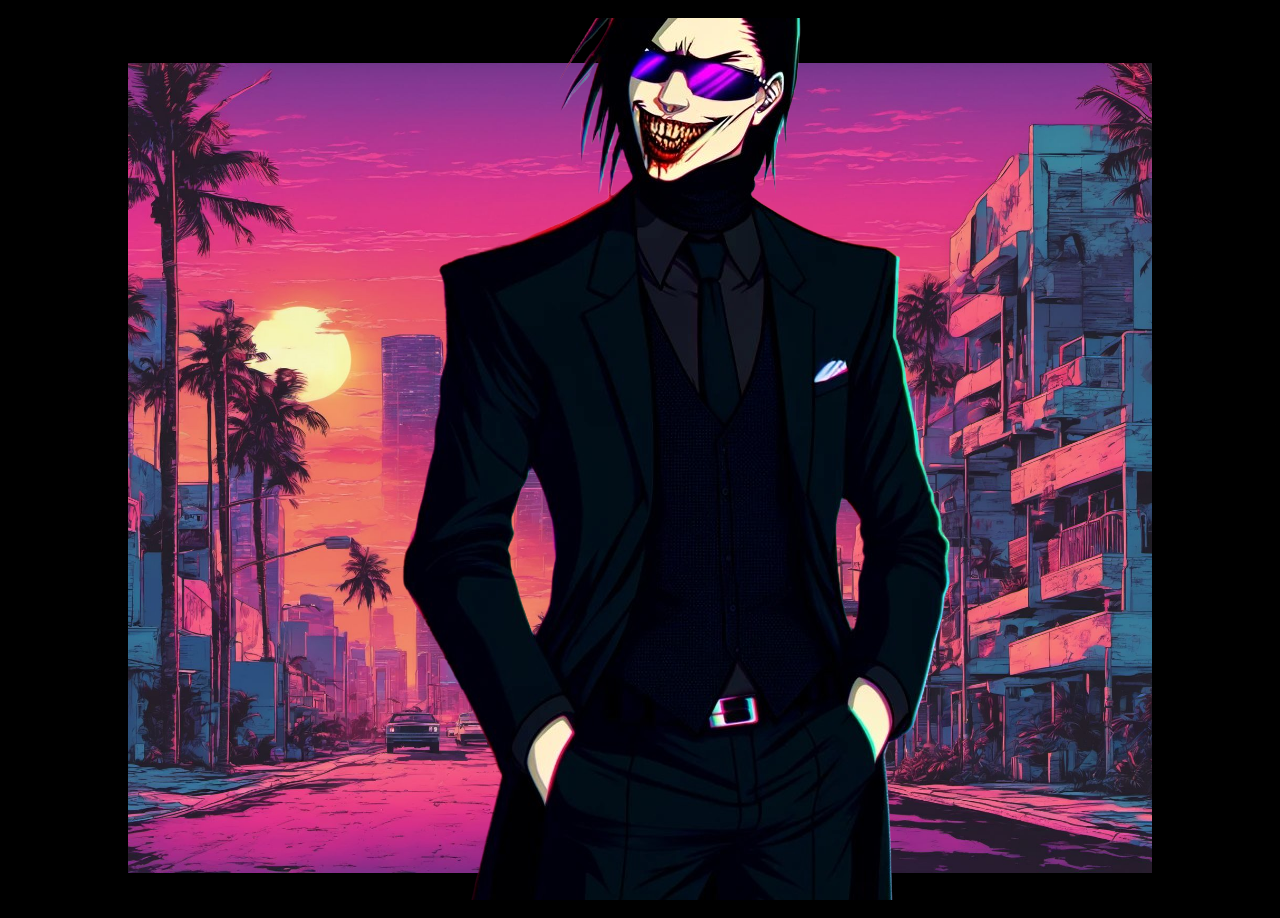
<file: index.html>
<!DOCTYPE html>
<html lang="en">
<head>
<meta charset="UTF-8">
<meta name="viewport" frame="width=device-width, initial-scale=1.0">
<title>Matrixed Grand Theft Art</title>
<link rel="stylesheet" href="assets/style.css">
</head>
<body>

  <svg width="0" height="0">
    <defs>
        <clipPath id="clip-path" clipPathUnits="objectBoundingBox">
            <polygon points="0.1,0.05 0.9,0.05 0.9,0.95 0.1,0.95"/>
        </clipPath>
    </defs>
</svg>

<div class="slider">
  <!-- Slide 1 -->
  <div class="slide active">
    <div class="frame">
    <div class="background background1"></div>
  </div>
    <div class="foreground foreground1"></div>
  </div>
  <!-- Slide 2 -->
  <div class="slide">
    <div class="frame">
    <div class="background background2"></div>
  </div>
    <div class="foreground foreground2"></div>
  </div>
  <!-- Slide 3 -->
  <div class="slide">
    <div class="frame">
    <div class="background background3"></div>
  </div>
    <div class="foreground foreground3"></div>
  </div>
  <!-- Slide 4 -->
  <div class="slide">
    <div class="frame">
    <div class="background background4"></div>
  </div>
    <div class="foreground foreground4"></div>
  </div>
  <!-- Slide 5 -->
  <div class="slide">
    <div class="frame">
    <div class="background background5"></div>
  </div>
    <div class="foreground foreground5"></div>
  </div>
  <!-- Slide 6 -->
  <div class="slide">
    <div class="frame">
    <div class="background background6"></div>
  </div>
    <div class="foreground foreground6"></div>
  </div>
  <!-- Slide 7 -->
  <div class="slide">
    <div class="frame">
    <div class="background background7"></div>
  </div>
    <div class="foreground foreground7"></div>
  </div>
</div>

<script src="assets/script.js"></script>
</body>
</html>
</file>
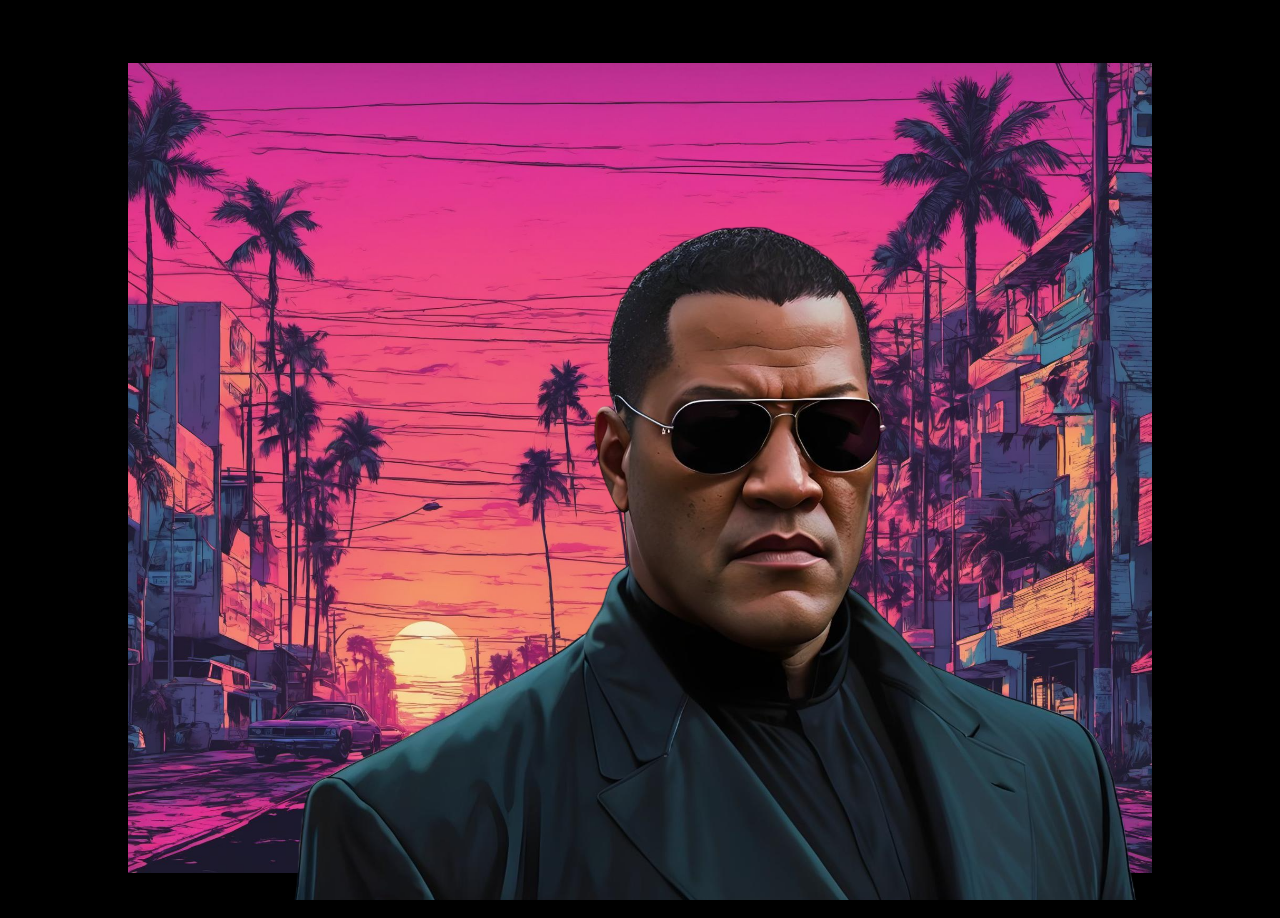
<file: morpheus.html>
<!DOCTYPE html>
<html lang="en">
<head>
<meta charset="UTF-8">
<meta name="viewport" frame="width=device-width, initial-scale=1.0">
<title>morpheus</title>
<link rel="stylesheet" href="assets/style.css">
</head>
<body>

  <svg width="0" height="0">
    <defs>
        <clipPath id="clip-path" clipPathUnits="objectBoundingBox">
            <polygon points="0.1,0.05 0.9,0.05 0.9,0.95 0.1,0.95"/>
        </clipPath>
    </defs>
</svg>

<div class="slider">
  <!-- Slide 1 -->
  <div class="slide active">
    <div class="frame">
    <div class="background background3"></div>
  </div>
    <div class="foreground foreground3"></div>
  </div>
</div>

<script src="assets/script.js"></script>
</body>
</html>
</file>
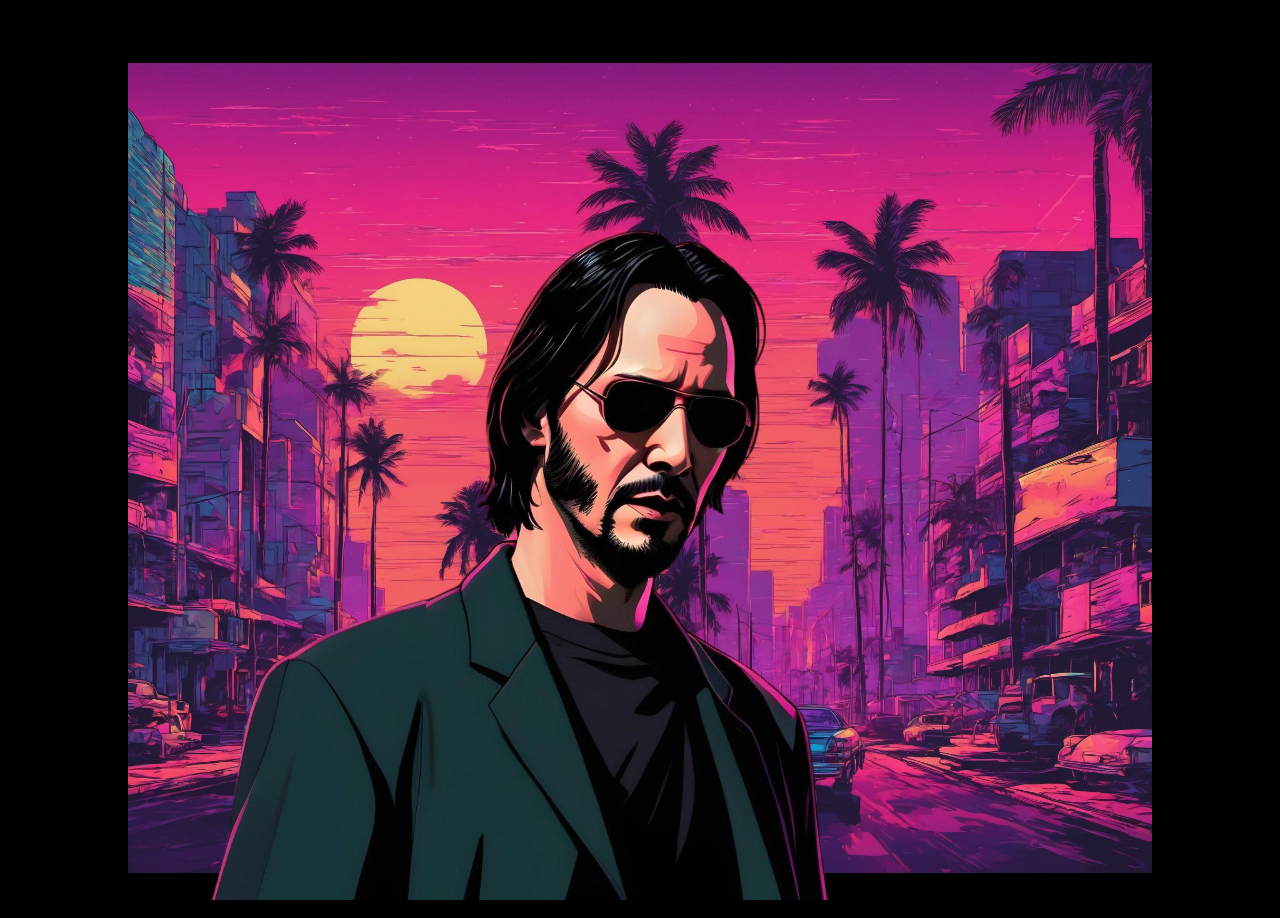
<file: neo.html>
<!DOCTYPE html>
<html lang="en">
<head>
<meta charset="UTF-8">
<meta name="viewport" frame="width=device-width, initial-scale=1.0">
<title>neo</title>
<link rel="stylesheet" href="assets/style.css">
</head>
<body>

  <svg width="0" height="0">
    <defs>
        <clipPath id="clip-path" clipPathUnits="objectBoundingBox">
            <polygon points="0.1,0.05 0.9,0.05 0.9,0.95 0.1,0.95"/>
        </clipPath>
    </defs>
</svg>

<div class="slider">
  <!-- Slide 1 -->
  <div class="slide active">
    <div class="frame">
    <div class="background background2"></div>
  </div>
    <div class="foreground foreground2"></div>
  </div>
</div>

<script src="assets/script.js"></script>
</body>
</html>
</file>
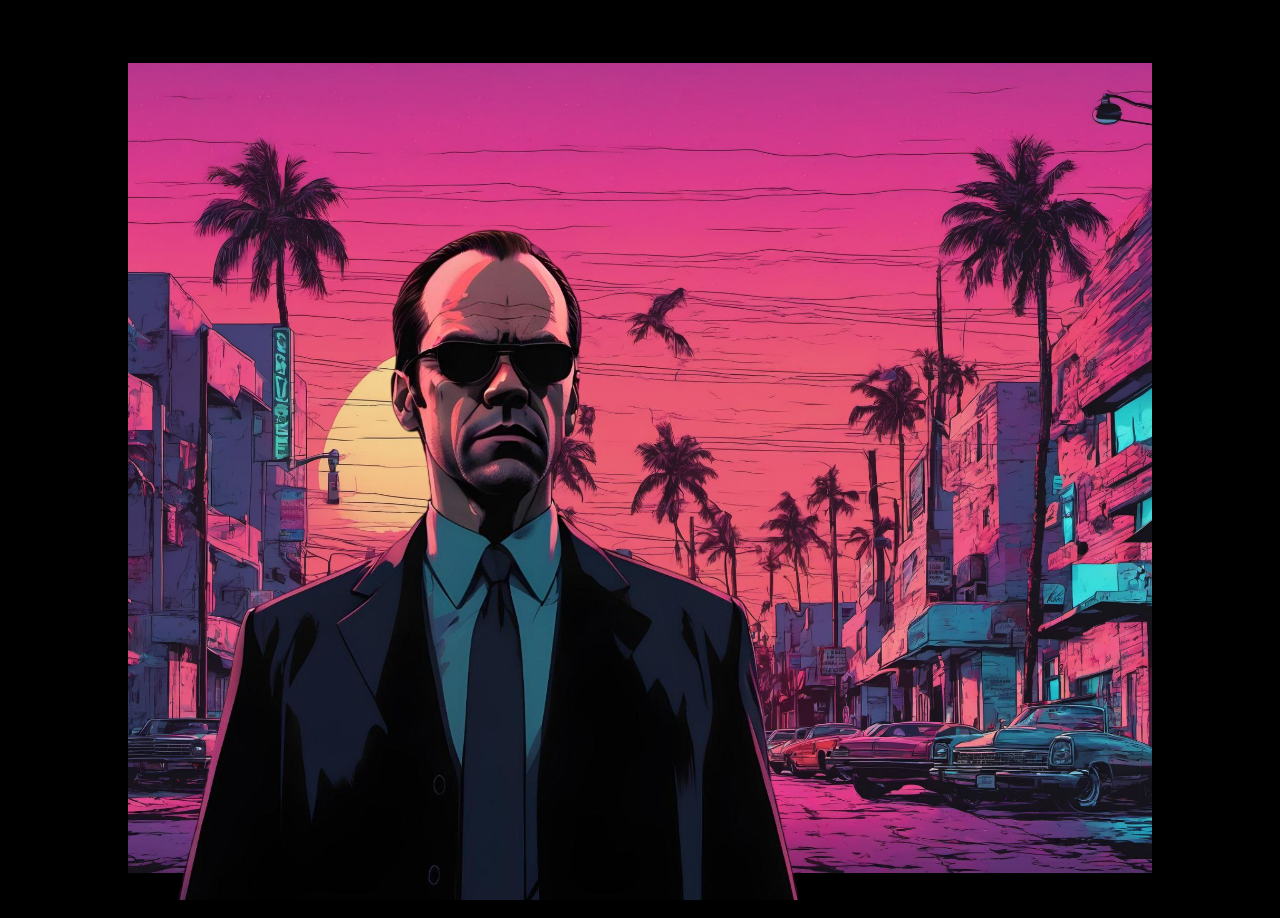
<file: smith.html>
<!DOCTYPE html>
<html lang="en">
<head>
<meta charset="UTF-8">
<meta name="viewport" frame="width=device-width, initial-scale=1.0">
<title>smith</title>
<link rel="stylesheet" href="assets/style.css">
</head>
<body>

  <svg width="0" height="0">
    <defs>
        <clipPath id="clip-path" clipPathUnits="objectBoundingBox">
            <polygon points="0.1,0.05 0.9,0.05 0.9,0.95 0.1,0.95"/>
        </clipPath>
    </defs>
</svg>

<div class="slider">
  <!-- Slide 1 -->
  <div class="slide active">
    <div class="frame">
    <div class="background background5"></div>
  </div>
    <div class="foreground foreground5"></div>
  </div>
</div>

<script src="assets/script.js"></script>
</body>
</html>
</file>
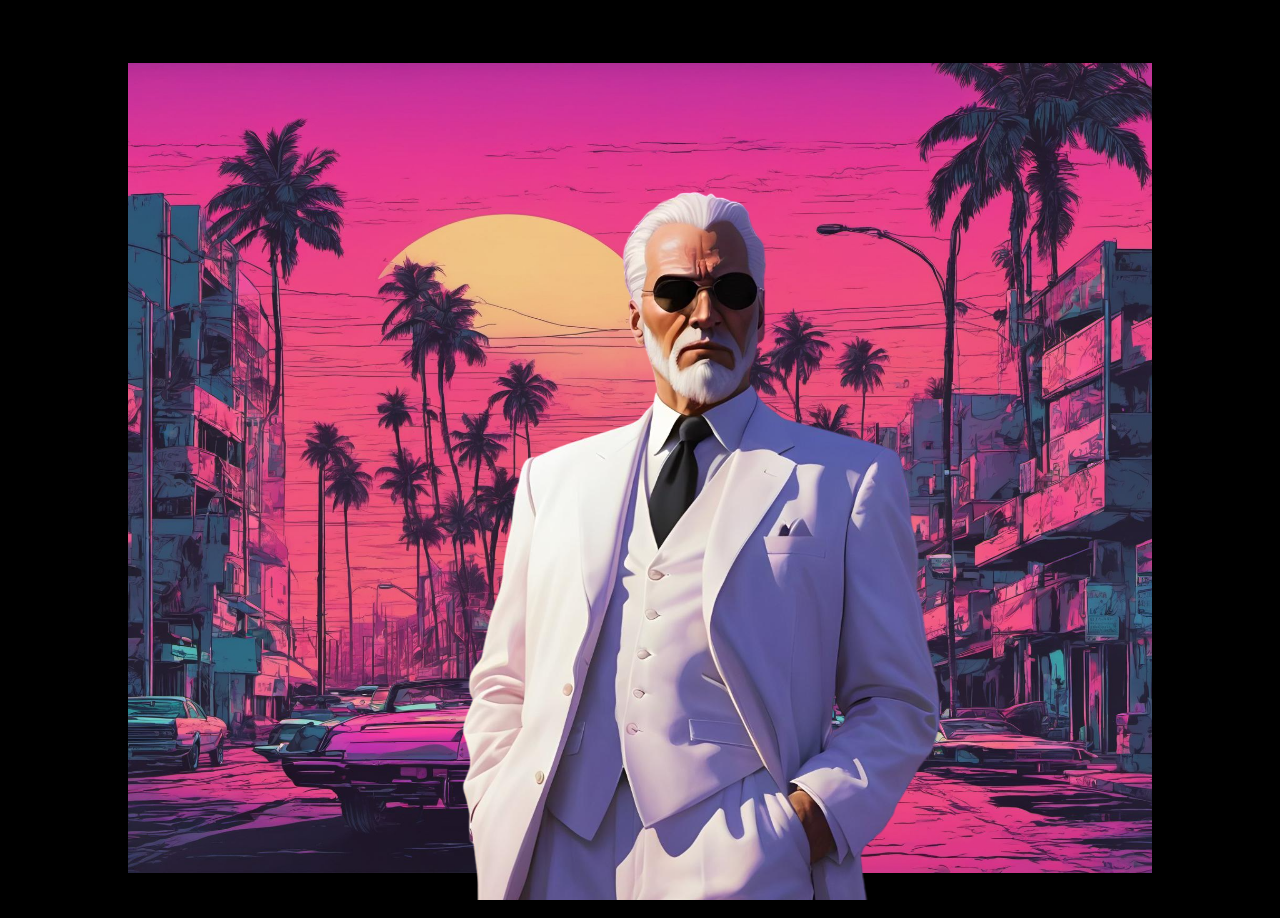
<file: the-architect.html>
<!DOCTYPE html>
<html lang="en">
<head>
<meta charset="UTF-8">
<meta name="viewport" frame="width=device-width, initial-scale=1.0">
<title>the architect</title>
<link rel="stylesheet" href="assets/style.css">
</head>
<body>

  <svg width="0" height="0">
    <defs>
        <clipPath id="clip-path" clipPathUnits="objectBoundingBox">
            <polygon points="0.1,0.05 0.9,0.05 0.9,0.95 0.1,0.95"/>
        </clipPath>
    </defs>
</svg>

<div class="slider">
  <!-- Slide 1 -->
  <div class="slide active">
    <div class="frame">
    <div class="background background6"></div>
  </div>
    <div class="foreground foreground6"></div>
  </div>
</div>

<script src="assets/script.js"></script>
</body>
</html>
</file>
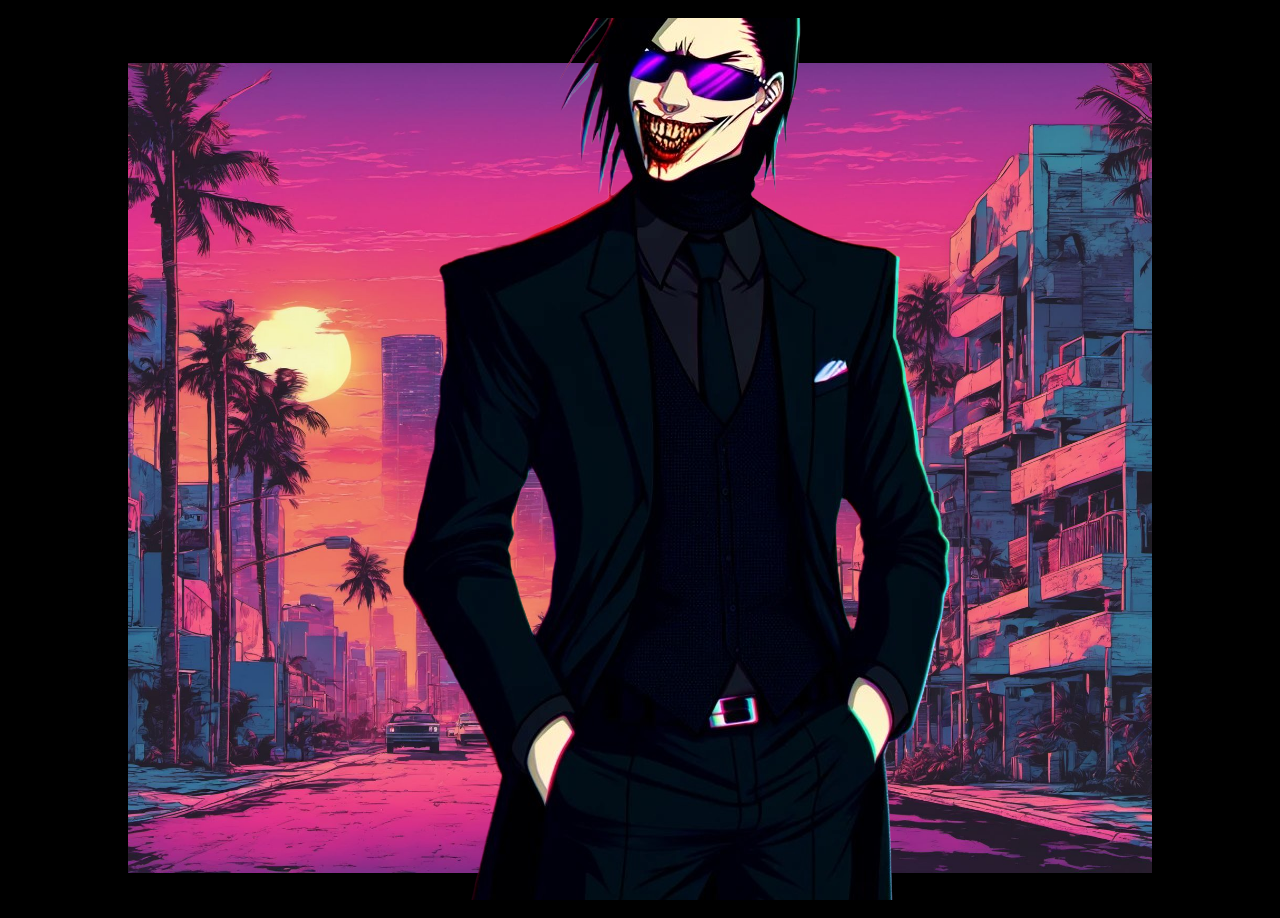
<file: the-joker.html>
<!DOCTYPE html>
<html lang="en">
<head>
<meta charset="UTF-8">
<meta name="viewport" frame="width=device-width, initial-scale=1.0">
<title>the joker</title>
<link rel="stylesheet" href="assets/style.css">
</head>
<body>

  <svg width="0" height="0">
    <defs>
        <clipPath id="clip-path" clipPathUnits="objectBoundingBox">
            <polygon points="0.1,0.05 0.9,0.05 0.9,0.95 0.1,0.95"/>
        </clipPath>
    </defs>
</svg>

<div class="slider">
  <!-- Slide 1 -->
  <div class="slide active">
    <div class="frame">
    <div class="background background1"></div>
  </div>
    <div class="foreground foreground1"></div>
  </div>
</div>

<script src="assets/script.js"></script>
</body>
</html>
</file>
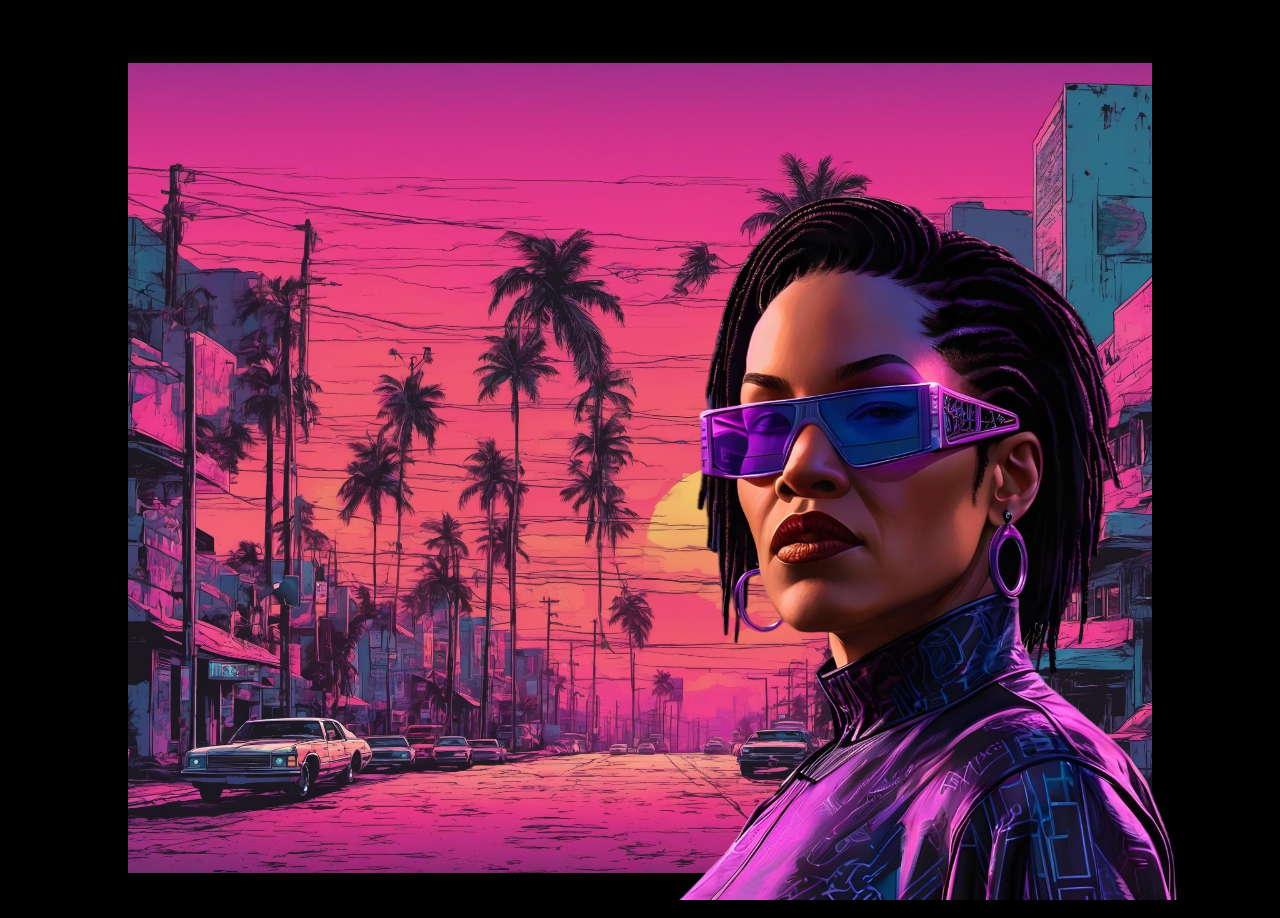
<file: the-oracle.html>
<!DOCTYPE html>
<html lang="en">
<head>
<meta charset="UTF-8">
<meta name="viewport" frame="width=device-width, initial-scale=1.0">
<title>the oracle</title>
<link rel="stylesheet" href="assets/style.css">
</head>
<body>

  <svg width="0" height="0">
    <defs>
        <clipPath id="clip-path" clipPathUnits="objectBoundingBox">
            <polygon points="0.1,0.05 0.9,0.05 0.9,0.95 0.1,0.95"/>
        </clipPath>
    </defs>
</svg>

<div class="slider">
  <!-- Slide 1 -->
  <div class="slide active">
    <div class="frame">
    <div class="background background7"></div>
  </div>
    <div class="foreground foreground7"></div>
  </div>
</div>

<script src="assets/script.js"></script>
</body>
</html>
</file>
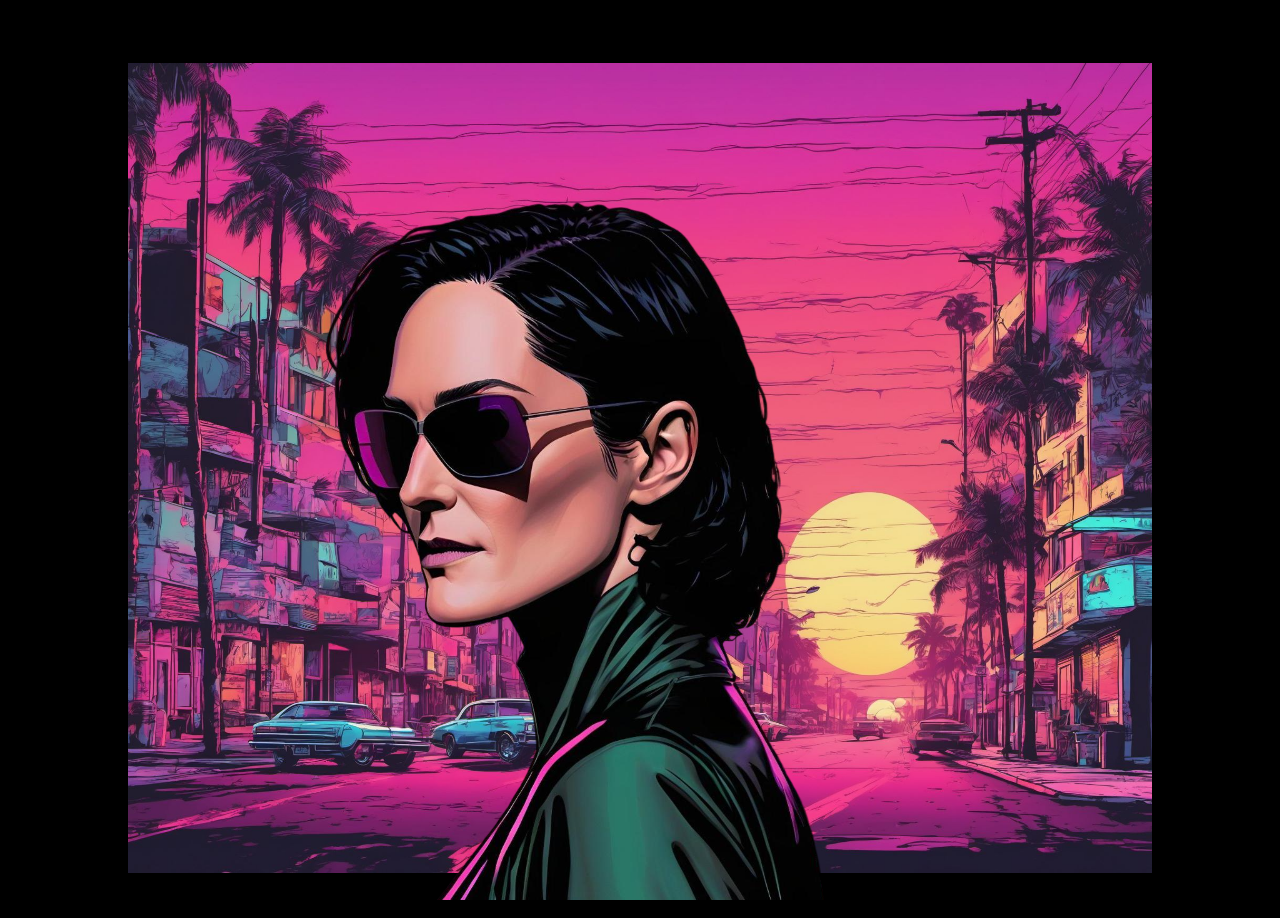
<file: trinity.html>
<!DOCTYPE html>
<html lang="en">
<head>
<meta charset="UTF-8">
<meta name="viewport" frame="width=device-width, initial-scale=1.0">
<title>trinity</title>
<link rel="stylesheet" href="assets/style.css">
</head>
<body>

  <svg width="0" height="0">
    <defs>
        <clipPath id="clip-path" clipPathUnits="objectBoundingBox">
            <polygon points="0.1,0.05 0.9,0.05 0.9,0.95 0.1,0.95"/>
        </clipPath>
    </defs>
</svg>

<div class="slider">
  <!-- Slide 1 -->
  <div class="slide active">
    <div class="frame">
    <div class="background background4"></div>
  </div>
    <div class="foreground foreground4"></div>
  </div>
</div>

<script src="assets/script.js"></script>
</body>
</html>
</file>
<file: assets/style.css>
body, html {
    margin: 0;
    padding: 0;
    overflow: hidden;
    height: 100%;
    background-color: black;
  }
  

  .slider {
    position: relative;
    width: 100%;
    height: 100%;
    overflow: hidden;            
}

.frame {
  position: absolute;
  top: 5%;
  left: 10%;
  right: 10%;
  bottom: 5%;
  animation: moveFrame 60s infinite alternate ease-in-out;
}
  
.slide {
  position: absolute;
  width: 100%;
  height: 100%;
  opacity: 0;
  transition: opacity 1s ease;
  z-index: 1;
}

.active {
  opacity: 1;
  z-index: 2;
}
  
  .background {
    background-size: cover;
    background-position: center;
  }

  .foreground {
    background-position-x: center;
    background-position-y: bottom;
  }

  .background, .foreground {
    position: absolute;
    width: 100%;
    height: 100%;
    background-repeat: no-repeat;
  }

@keyframes moveFrame {
  0% {
      clip-path: polygon(5% 0%, 100% 15%, 95% 100%, 0% 85%);
  }
  50% {
      clip-path: polygon(0% 10%, 90% 5%, 100% 90%, 10% 95%);
  }
  100% {
      clip-path: polygon(5% 0%, 100% 15%, 95% 100%, 0% 85%);
  }
}
  
  @keyframes moveBackground {
    0%, 100% {
      transform: scale(1);
    }
    50% {
      transform: scale(1.05);
    }
  }

  @keyframes kenburns {
    0% { transform: scale(1); }
    100% { transform: scale(1.1); }
  }
  
  @keyframes slideLeftRight {
    0% { transform: translateX(-10%); }
    100% { transform: translateX(10%); }
  }
  

  .background1 {
    background-image: url('./backgrounds/bg1.jpg');
    animation: kenburns 10s ease-in-out infinite alternate;
  }
  
  .foreground1 {
    background-image: url('./foregrounds/joker.png');
    animation: slideLeftRight 10s ease-in-out infinite alternate;
  }

    
  .background2 {
    background-image: url('./backgrounds/bg2.jpg');
    animation: kenburns 10s ease-in-out infinite alternate;
  }
  
  .foreground2 {
    background-image: url('./foregrounds/neo.png');
    animation: slideLeftRight 10s ease-in-out infinite alternate;
  }

    
  .background3 {
    background-image: url('./backgrounds/bg3.jpg');
    animation: kenburns 10s ease-in-out infinite alternate;
  }
  
  .foreground3 {
    background-image: url('./foregrounds/morpheus.png');
    animation: slideLeftRight 10s ease-in-out infinite alternate;
  }

  .background4 {
    background-image: url('./backgrounds/bg4.jpg');
    animation: kenburns 10s ease-in-out infinite alternate;
  }
  
  .foreground4 {
    background-image: url('./foregrounds/trinity.png');
    animation: slideLeftRight 10s ease-in-out infinite alternate;
  }

  .background5 {
    background-image: url('./backgrounds/bg5.jpg');
    animation: kenburns 10s ease-in-out infinite alternate;
  }
  
  .foreground5 {
    background-image: url('./foregrounds/smith.png');
    animation: slideLeftRight 10s ease-in-out infinite alternate;
  }

  .background6 {
    background-image: url('./backgrounds/bg6.jpg');
    animation: kenburns 10s ease-in-out infinite alternate;
  }
  
  .foreground6 {
    background-image: url('./foregrounds/the-architect.png');
    animation: slideLeftRight 10s ease-in-out infinite alternate;
  }

  .background7 {
    background-image: url('./backgrounds/bg7.jpg');
    animation: kenburns 10s ease-in-out infinite alternate;
  }
  
  .foreground7 {
    background-image: url('./foregrounds/the-oracle.png');
    animation: slideLeftRight 10s ease-in-out infinite alternate;
  }
</file>
